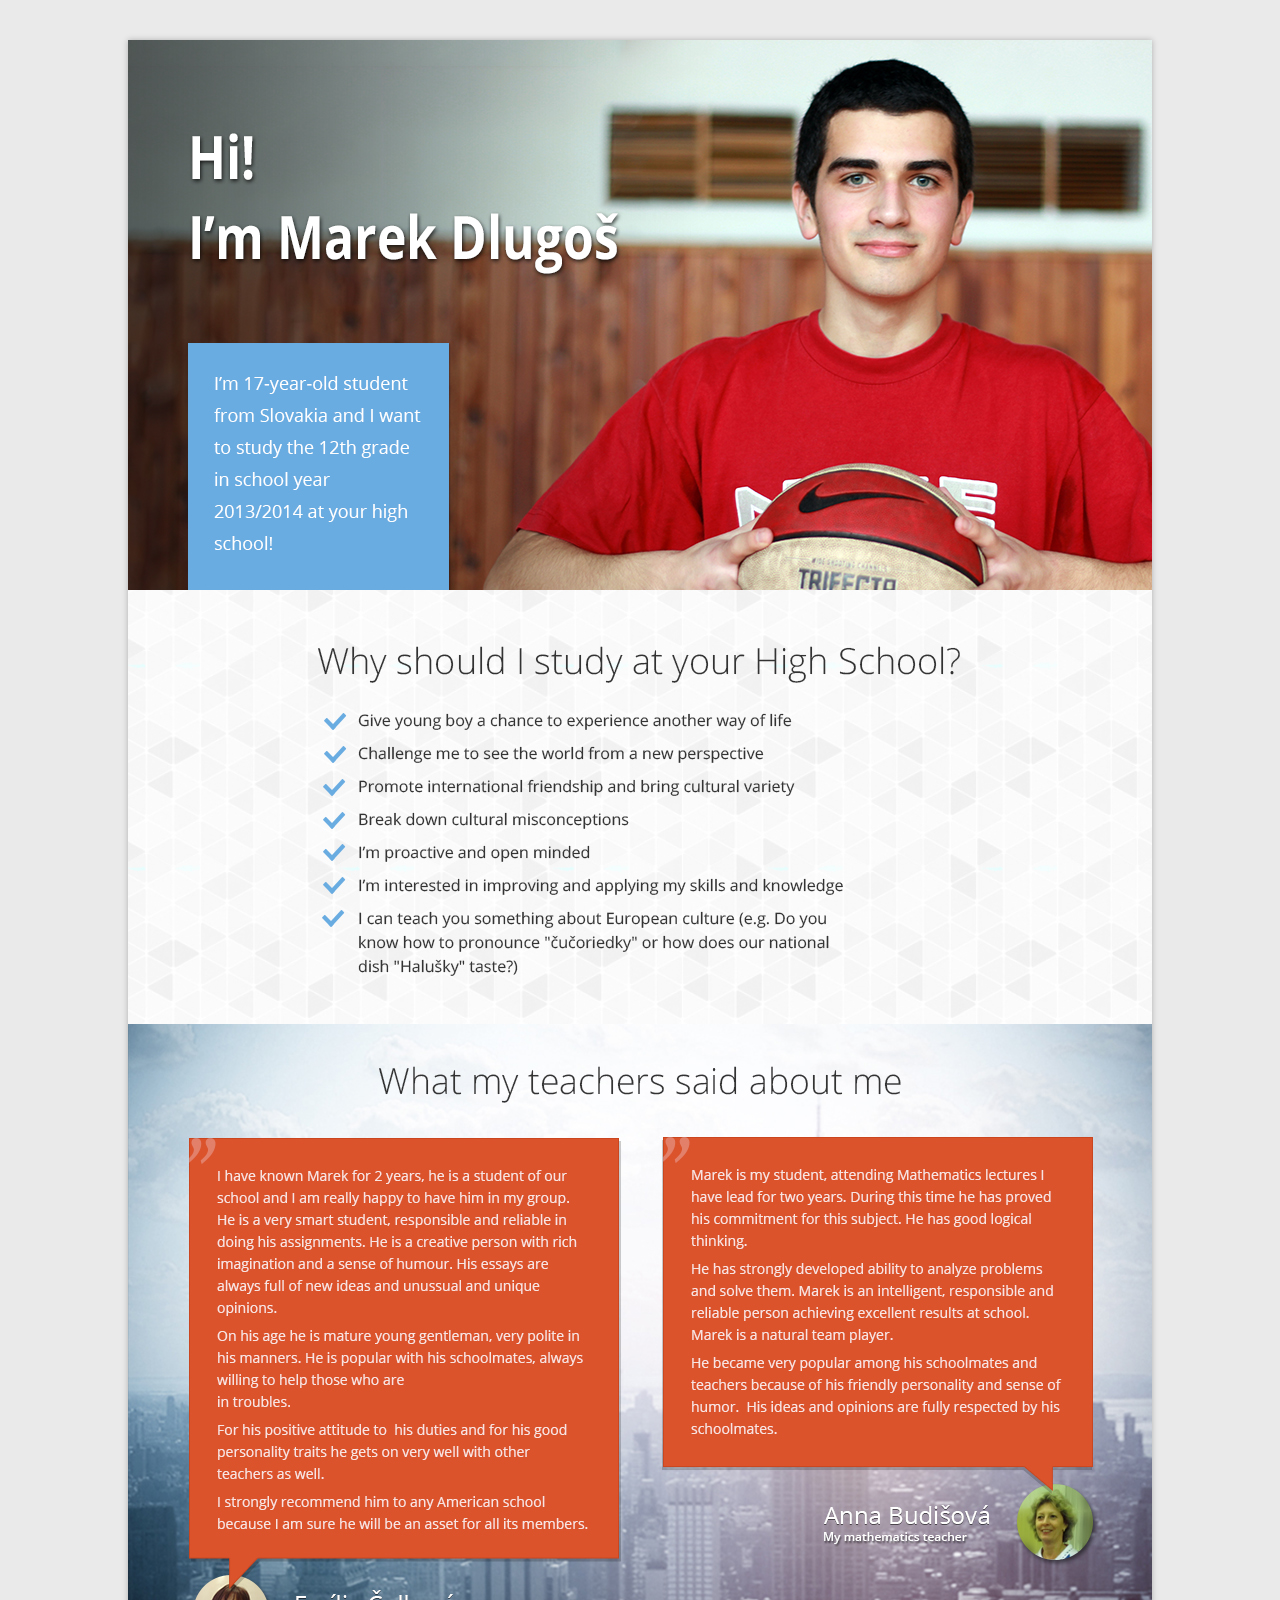
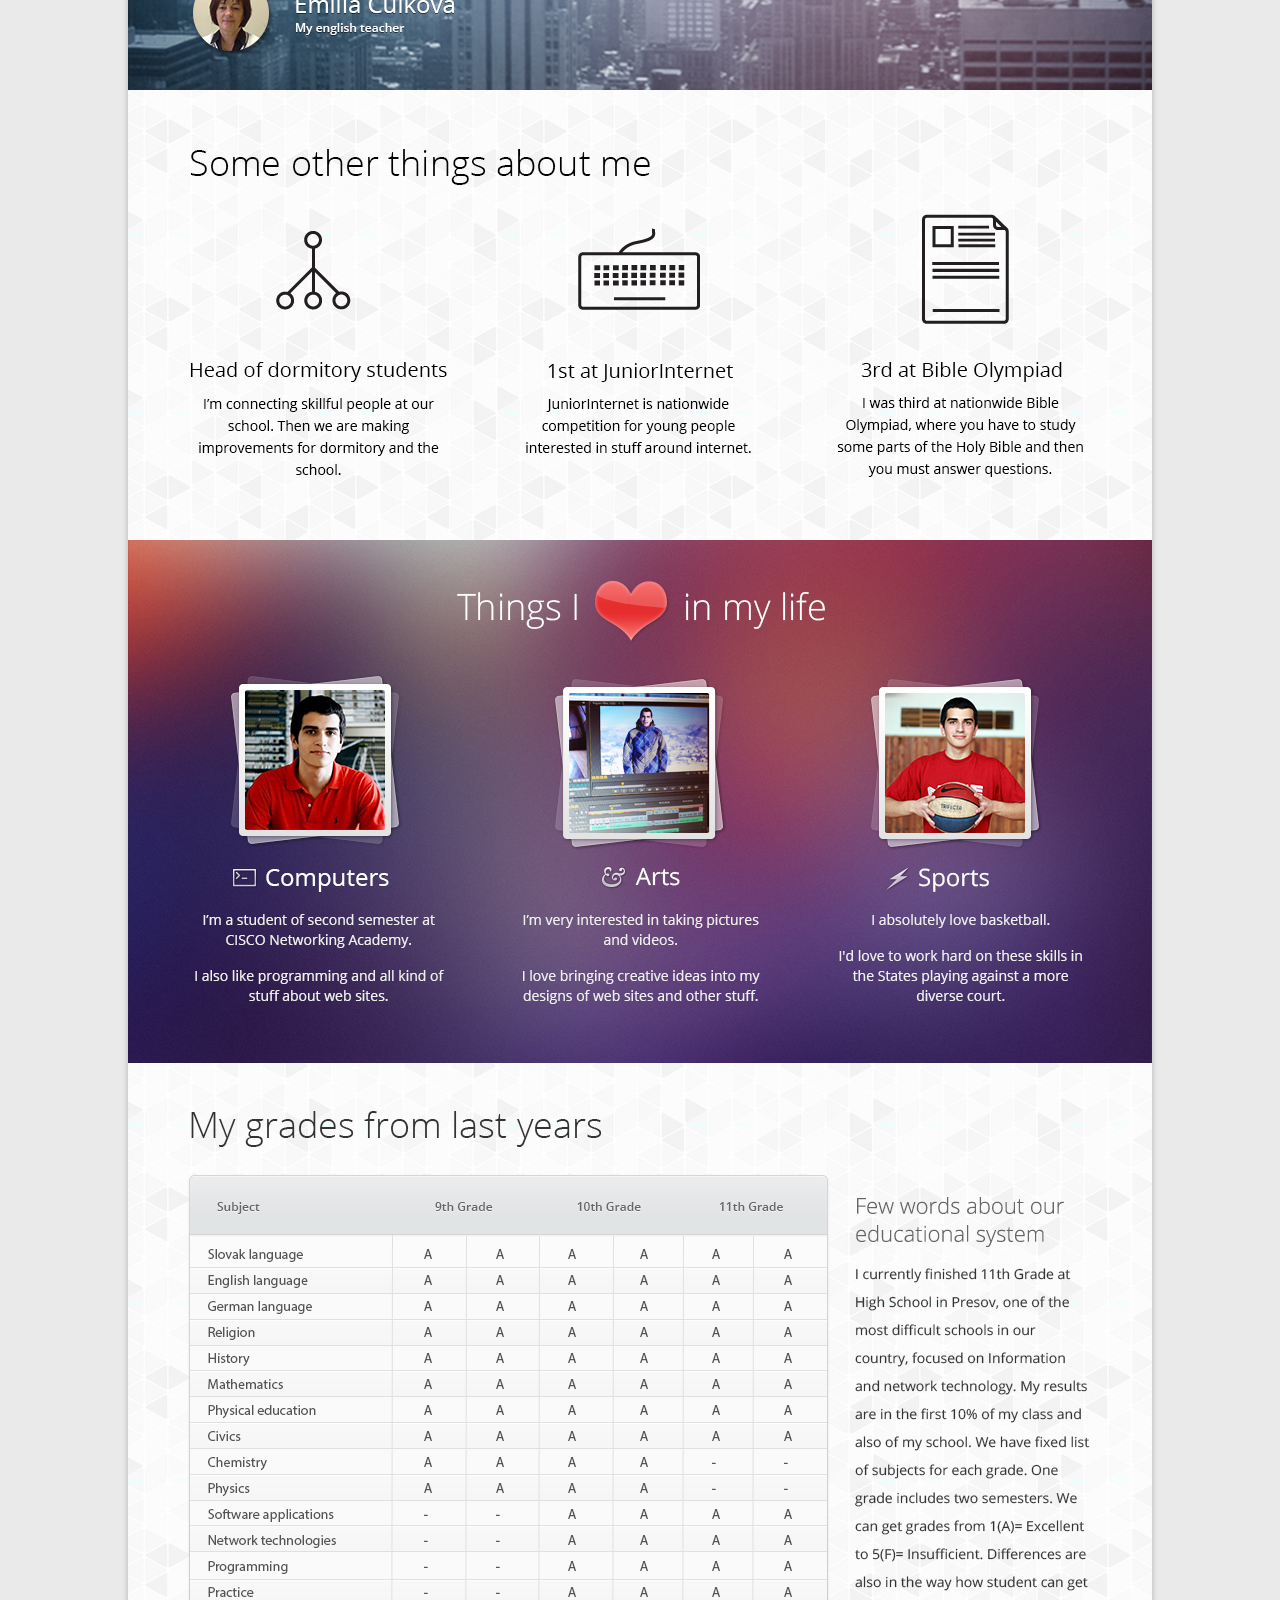
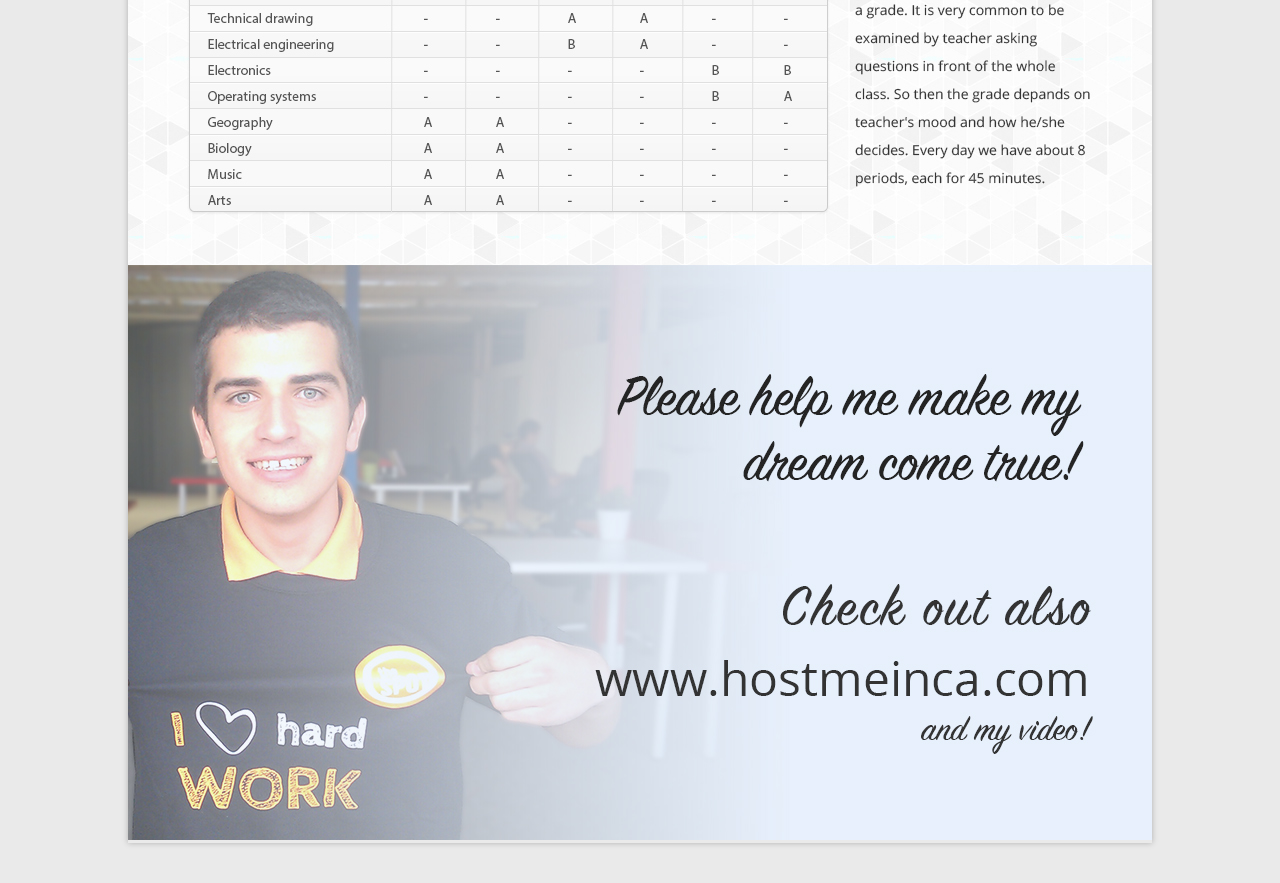
<file: school/index.html>
<!DOCTYPE HTML>
<html lang="en" dir="ltr">
    
    <head>

        <!-- Hello stranger... Yep! I write clean code, enjoy it! :) -->
        
        <!-- Main informations -->
        <meta charset="UTF-8">
        <title>Help me to get at High School</title>
        
        <!-- About site -->
        <meta name="description" content="Marek Dlugos, 16 year old student from Slovakia (Central Europe) is looking for High School in United States for next school year." />
        <meta name="keywords" content="hight school, california, USA, private high school, international student, marek dlugos" />
        <link rel="shortcut icon" type="image/x-icon" href="favicon.ico" />
        <meta name="robots" content="index, follow" />

        <!-- CSS Asset -->
        <link rel="stylesheet" href="styles.css" type="text/css" media="screen" /> 
       
        <!-- About author and rights -->
        <meta name="author" content="Marek Dlugos" />
        <meta name="copyright" content="© 2013, Marek Dlugos. All rights reserved.">

        <!-- Open Graph Tags -->
        <meta property="og:title" content="Help me to get at high school..." />
        <meta property="og:type" content="website" />
        <meta property="og:url" content="http://www.hostmeinca.com/school/" />
        <meta property="og:image" content="http://www.hostmeinca.com/school/profile.jpg" /> 
        <meta property="og:site_name" content="Help me to get at high school" />

        <!-- Google Analytics -->
        <script type="text/javascript">

          var _gaq = _gaq || [];
          _gaq.push(['_setAccount', 'UA-38573056-1']);
          _gaq.push(['_trackPageview']);

          (function() {
            var ga = document.createElement('script'); ga.type = 'text/javascript'; ga.async = true;
            ga.src = ('https:' == document.location.protocol ? 'https://ssl' : 'http://www') + '.google-analytics.com/ga.js';
            var s = document.getElementsByTagName('script')[0]; s.parentNode.insertBefore(ga, s);
          })();

        </script>

    </head>
    
    <body>
        <section>
            <img src="infographic.jpg" alt="Infographic" />
        </section>
    </body>

</html>
</file>
<file: school/styles.css>
/* CSS Styles */
@charset "utf-8";

html, body, div, span, applet, object, iframe,
h1, h2, h3, h4, h5, h6, p, blockquote, pre,
a, abbr, acronym, address, big, cite, code,
del, dfn, em, img, ins, kbd, q, s, samp,
small, strike, strong, sub, sup, tt, var,
b, u, i, center,
dl, dt, dd, ol, ul, li,
fieldset, form, label, legend,
table, caption, tbody, tfoot, thead, tr, th, td,
article, aside, canvas, details, embed, 
figure, figcaption, footer, header, hgroup, 
menu, nav, output, ruby, section, summary,
time, mark, audio, video {
	margin: 0;
	padding: 0;
	border: 0;
	font-size: 100%;
	font: inherit;
	vertical-align: baseline;
}

/* HTML5 display-role reset for older browsers */

article, aside, details, figcaption, figure, 
footer, header, hgroup, menu, nav, section {
	display: block;
}
body {
	line-height: 1;
}
ol, ul {
	list-style: none;
}
blockquote, q {
	quotes: none;
}
blockquote:before, blockquote:after,
q:before, q:after {
	content: '';
	content: none;
}
table {
	border-collapse: collapse;
	border-spacing: 0;
}

body { background: #EAEAEA; }

section {
	display: block;
	margin-left: auto; 
	margin-right: auto; 
	width: 1024px; 
	box-shadow: 0px 0px 6px rgba(0, 0, 0, 0.251); 
	margin-top: 40px; 
	margin-bottom: 40px; 
}
</file>
